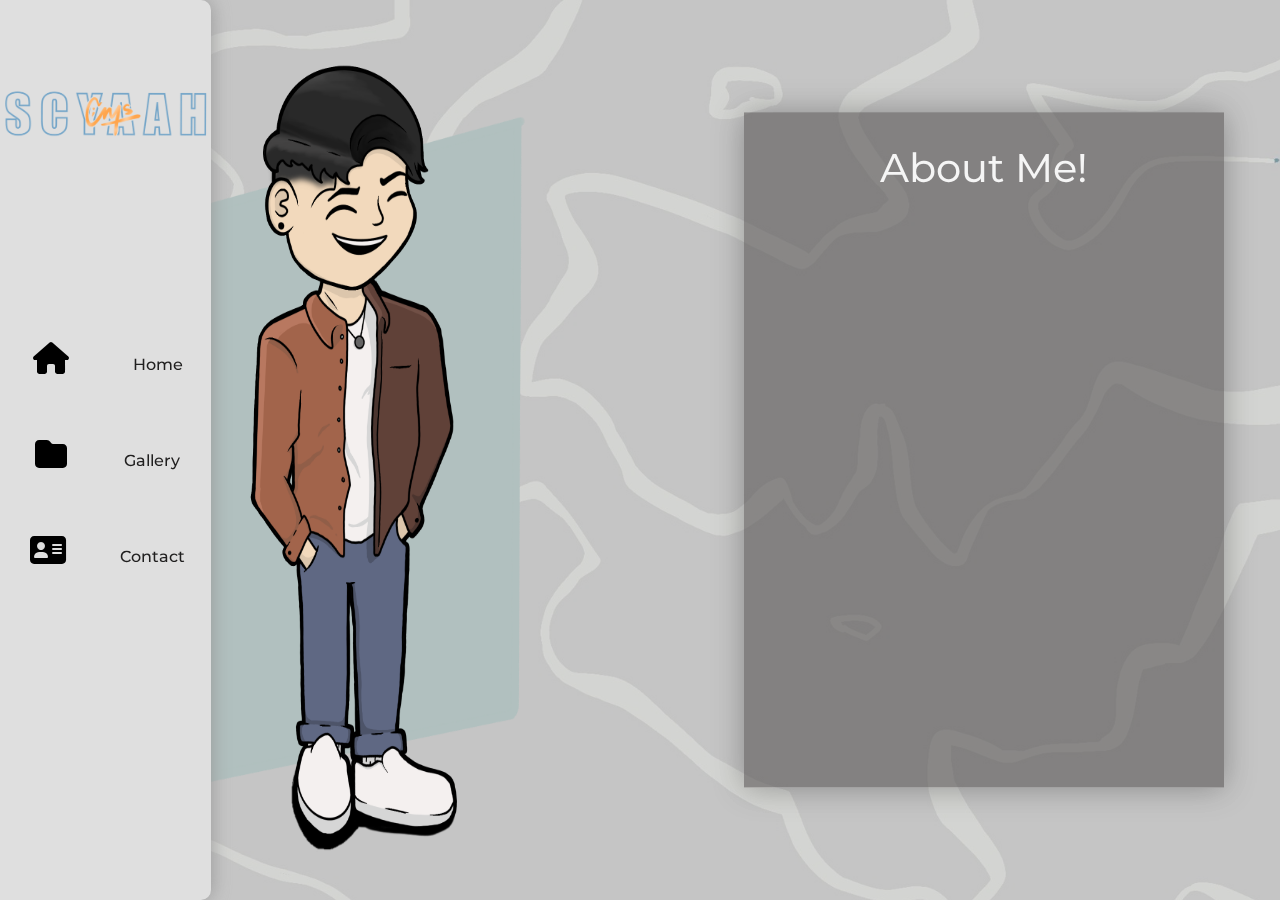
<file: index.html>
<!DOCTYPE html>
<html lang="en">

<head>
  <meta charset="UTF-8">
  <meta http-equiv="X-UA-Compatible" content="IE=edge">
  <meta name="viewport" content="width=device-width, initial-scale=1.0">
  <title>Scyaah | Home</title>
  <link rel="stylesheet" href="styles/style.css">
  <script src="app.js"></script>
  <link href="https://cdnjs.cloudflare.com/ajax/libs/font-awesome/6.1.0/css/all.min.css" rel="stylesheet">
  <link rel="icon" type="image/x-icon" href="images/home-page-images/portrait.png">
</head>

<body>

  <div class="main-menu">
    <img src="images/logo2.png" alt="" class="logo">
    <ul>
      <li class="menu-item"><i class="fas fa-home"></i><a href="index.html">Home</a></li>
      <li class="menu-item"><i class="fa-solid fa-folder"></i><a href="gallery.html">Gallery</a></li>
      <li class="menu-item"><i class="fa-solid fa-address-card"></i><a href="contact.html">Contact</a></li>
    </ul>
  </div>
  <main>
    <div class="wrapper">
      <div class="left-column">
        <img src="images/home-page-images/portrait.png" alt="" class="portrait">
      </div>
      <div class="right-column">
       <div class="hm-pg-right-column">
        <h4 class="header">
          About Me!
        </h4>
        <p class="about-info">
        </p>
       </div>
      </div>


    </div>
  </main>


</body>

</html>
</file>
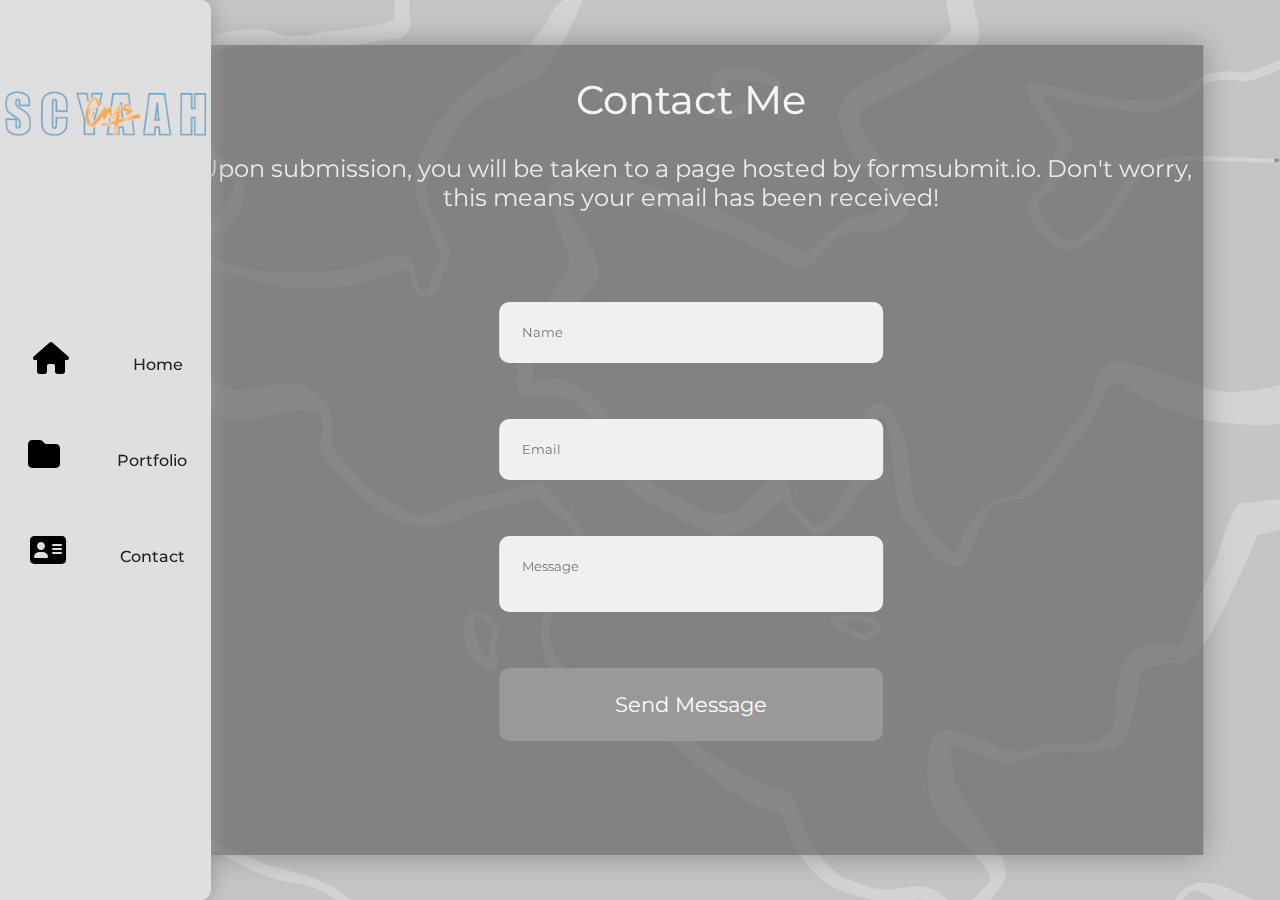
<file: contact.html>
<!DOCTYPE html>
<html lang="en">

<head>
  <meta charset="UTF-8">
  <meta http-equiv="X-UA-Compatible" content="IE=edge">
  <meta name="viewport" content="width=device-width, initial-scale=1.0">
  <title>Scyaah | Home</title>
  <link rel="stylesheet" href="styles/style.css">
  <script src="app.js"></script>
  <link href="https://cdnjs.cloudflare.com/ajax/libs/font-awesome/6.1.0/css/all.min.css" rel="stylesheet">
  <link rel="icon" type="image/x-icon" href="images/home-page-images/portrait.png">
</head>

<body>

  <div class="main-menu">
    <img src="images/logo2.png" alt="" class="logo">
    <ul>
      <li class="menu-item"><i class="fas fa-home"></i><a href="index.html">Home</a></li>
      <li class="menu-item"><i class="fa-solid fa-folder"></i><a href="gallery.html">Portfolio</a></li>
      <li class="menu-item"><i class="fa-solid fa-address-card"></i><a href="contact.html">Contact</a></li>
    </ul>
  </div>
  <main>
    <div class="wrapper">
      <div class="page-content">
        <h4 class="header">
          Contact Me
        </h4>
        <p class="contact-notice">*Upon submission, you will be taken to a page hosted by formsubmit.io. Don't worry, this means your email has been received!
        </p>
        
        <form action="https://formsubmit.io/send/crystagab@gmail.com">
          <input type="text" name="Name" placeholder="Name" required>
          <input type="email" name="Email" placeholder="Email" required>
          <textarea name="Message" placeholder="Message" required></textarea>
          <button type="submit" class="contact-submit">Send Message</button>
        </form>
      </div>
    </div>
  </main>


</body>

</html>
</file>
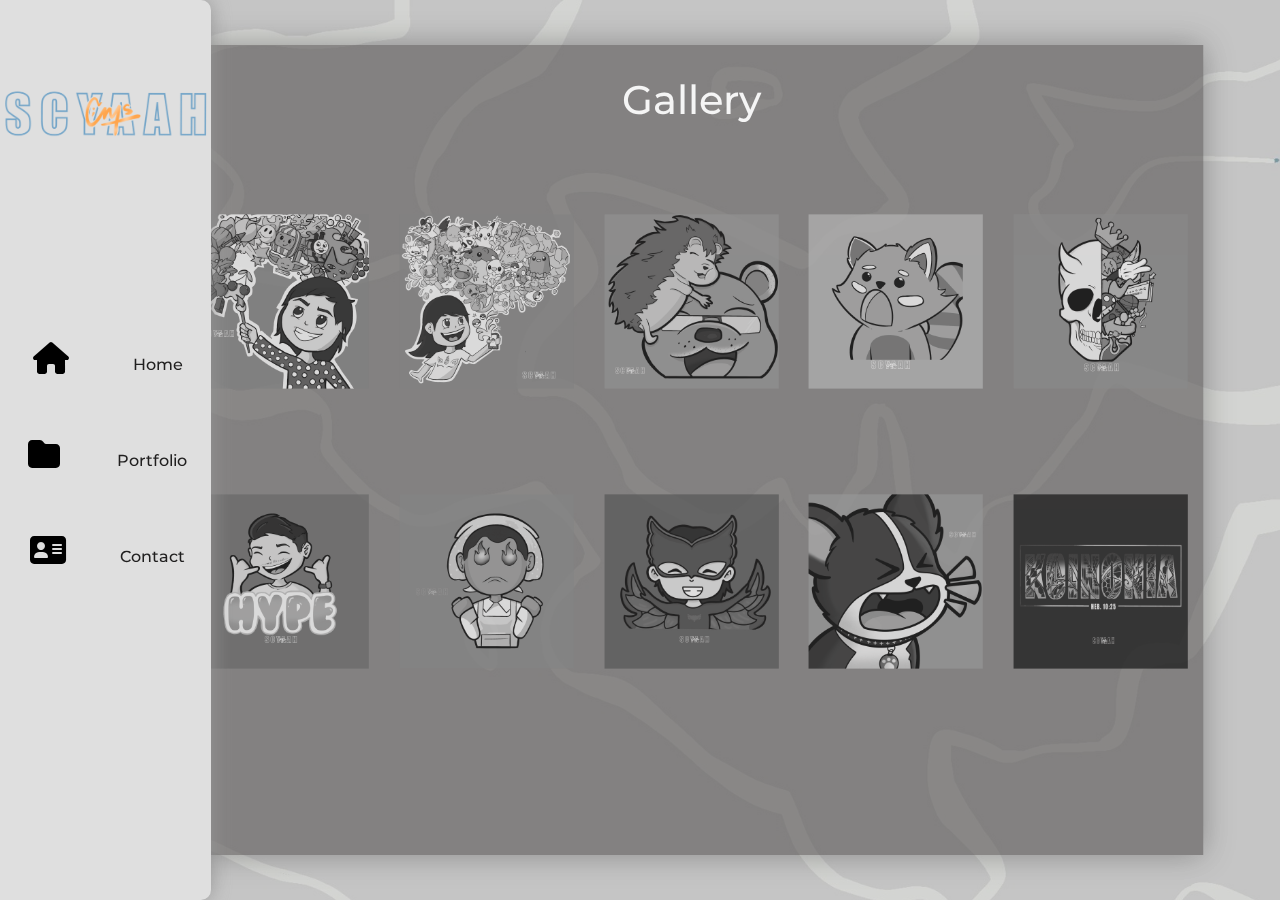
<file: gallery.html>
<!DOCTYPE html>
<html lang="en">
  <head>
    <meta charset="UTF-8" />
    <meta http-equiv="X-UA-Compatible" content="IE=edge" />
    <meta name="viewport" content="width=device-width, initial-scale=1.0" />
    <title>Scyaah | Home</title>
    <link rel="stylesheet" href="styles/style.css" />
    <script src="app.js"></script>
    <link
      href="https://cdnjs.cloudflare.com/ajax/libs/font-awesome/6.1.0/css/all.min.css"
      rel="stylesheet"
    />
    <link
      rel="icon"
      type="image/x-icon"
      href="images/home-page-images/portrait.png"
    />
  </head>

  <body>
    <div class="main-menu">
      <img src="images/logo2.png" alt="" class="logo" />
      <ul>
        <li class="menu-item">
          <i class="fas fa-home"></i><a href="index.html">Home</a>
        </li>
        <li class="menu-item">
          <i class="fa-solid fa-folder"></i
          ><a href="portfolio.html">Portfolio</a>
        </li>
        <li class="menu-item">
          <i class="fa-solid fa-address-card"></i
          ><a href="contact.html">Contact</a>
        </li>
      </ul>
    </div>
    <main>
      <div class="wrapper">
        <div class="page-content">
          <h4 class="gallery-header">
          Gallery
          </h4>
          <div class="row">
            <div class="container">
              <img src="images/Doodle commissions/doodle1.jpg" alt="" />
            </div>
            <div class="container">
              <img src="images/Doodle commissions/doodle2.jpg" alt="" />
            </div>
            <div class="container">
              <img src="images/Twitch- Discord/twitch1.jpg" alt="" />
            </div>
            <div class="container">
              <img src="images/Twitch- Discord/twitch2.jpg" alt="" />
            </div>
            <div class="container">
              <img src="images/Doodle commissions/doodle3.jpg" alt="" />
            </div>
          </div>
          <div class="row">
            <div class="container">
              <img src="images/Twitch- Discord/twitch6.jpg" alt="" />
            </div>
            <div class="container">
              <img src="images/Twitch- Discord/twitch7.jpg" alt="" />
            </div>
            <div class="container">
              <img src="images/Events/events1.jpg" alt="" />
            </div>
            <div class="container">
              <img src="images/Twitch- Discord/twitch5.jpg" alt="" />
            </div>
            <div class="container">
              <img src="images/home-page-images/home-image3.jpeg" alt="" />
            </div>
          </div>
        </div>
      </div>
    </main>
  </body>
</html>
</file>
<file: styles/style.css>
@import url("https://fonts.googleapis.com/css2?family=Montserrat:wght@300;400;500;700&display=swap");

* {
  box-sizing: border-box;
  margin: 0;
  padding: 0;
}

html,
body {
  height: 100%;
  font-family: "Montserrat", sans-serif;
  padding: 0;
}

body {
  background-image: url("../images/right-column-background.jpg");
  background-size: cover;
}

/* Side nav bar styling*/

.logo {
  width: 100%;
  padding-top: 5rem;
}

.main-menu {
  position: fixed;
  top: 0;
  left: 0;
  width: 5%;
  margin: auto;
  height: 100vh;
  text-align: center;
  background-color: rgb(223, 223, 223);
  border-top-right-radius: 10px;
  border-bottom-right-radius: 10px;
  overflow: hidden;
  white-space: nowrap;
  box-shadow: 0px 0px 20px #979797;
  transition: 0.37s ease;
  z-index: 1;
}

ul {
  padding-top: 10rem;
}

a {
  text-decoration: none;
  color: #201f1f;
  font-weight: 500;
}

.main-menu:hover {
  width: 16.5vw;
}

.main-menu .menu-item {
  padding: 1rem;
}

.main-menu .menu-item:hover {
  background-color: #d6d6d6;
  cursor: pointer;
}

.main-menu .menu-item .fas,
.fa-solid {
  font-size: 2rem;
  width: 2rem;
  padding-top: 1rem;
  padding-left: 0.3rem;
  padding-bottom: 1rem;
  padding-right: 100px;
}



.fa-folder {
  padding-right: 89px;
}

.fa-user {
  padding-right: 98px;
}

.fa-address-card {
  padding-right: 90px;
}

.wrapper {
  background-color: #adadad7c;
  position: fixed;
  width: 100%;
  height: 100%;
  top: 50%;
  left: 50%;
  -webkit-transform: translate(-50%, -50%);
  transform: translate(-50%, -50%);
}

/* Home Page Content Layout */

.wrapper .left-column {
  width: 50%;
  height: 100%;
  float: left;
}

.wrapper .left-column .portrait {
  width: 80%;
  height: 100%;
  transform: translateX(20%);
}

.wrapper .right-column {
  width: 50%;
  height: 100%;
  float: right;
}

/* Page Main Content */

.page-content {
  position: relative;
  background-color: rgba(82, 80, 80, 0.582);
  width: 80vw;
  height: 90vh;
  box-shadow: 0 0 30px rgba(0, 0, 0, 0.3);
  top: 50%;
  left: 50%;
  -webkit-transform: translate(-50%, -50%);
  transform: translate(-45%, -50%);
  overflow: hidden;
}

.hm-pg-right-column {
  position: relative;
  background-color: rgba(82, 80, 80, 0.582);
  width: 75%;
  height: 75%;
  box-shadow: 0 0 30px rgba(0, 0, 0, 0.3);
  top: 50%;
  left: 50%;
  -webkit-transform: translate(-50%, -50%);
  transform: translate(-45%, -50%);
  
  overflow-x: hidden;
}

.hm-pg-right-column .header {
  font-weight: 450;
  margin-top: 30px;
  font-size: 40px;
  text-align: center;
  color: rgb(245, 245, 245);
}

.hm-pg-right-column .about-info {
  color: rgb(236, 236, 236);
  text-align: center;
  font-size: 24px;
  margin-top: 50px;
  margin-left: 24px;
  margin-right: 24px;
  margin-bottom: 50px;
}

.wrapper .page-content .gallery-header {
  font-weight: 500;
  margin-top: 30px;
  
  font-size: 40px;
  text-align: center;
  color: rgb(245, 245, 245);
}

/* About Page Content */

.wrapper .page-content .header {
  font-weight: 450;
  margin-top: 30px;
  margin-bottom: 30px;
  font-size: 40px;
  text-align: center;
  color: rgb(245, 245, 245);
}

.paragraph-content {
  color: rgb(236, 236, 236);
  font-size: 31px;
  padding: 40px;
  text-align: center;
}

::-webkit-scrollbar {
  width: 10px;
}

::-webkit-scrollbar-track {
  background-color: rgba(224, 223, 223, 0.795);
  box-shadow: 0px 1px 2px rgba(224, 223, 223, 0.795);
  border-radius: 4px;
}

::-webkit-scrollbar-thumb {
  background: #888;
  border-radius: 4px;
}

::-webkit-scrollbar-thumb:hover {
  background: #555;
}

/* Contact Page Content */

form {
  display: flex;
  flex-direction: column;
  width: 24rem;
  gap: 1rem;
  align-self: center;
  margin: auto;
  margin-top: 50px;
}

input,
textarea {
  padding: 1.4rem;
  margin-top: 2.5rem;
  font-family: "Montserrat";
  border: none;
  border-radius: 10px;
  background-color: #f0f0f0;
}

textarea {
  resize: none;
}

input:focus,
textarea:focus {
  outline-style: ridge;
  outline-width: 3px;
}

.contact-notice {
  color: rgb(236, 236, 236);
  text-align: center;
  font-size: 24px;
  
}

.contact-submit {
  font-family: "Montserrat";
  margin-top: 2.5rem;
  font-size: 1.3rem;
  padding-top: 1.5rem;
  padding-bottom: 1.5rem;
  border: none;
  border-radius: 10px;
  background-color: rgb(153, 153, 153);
  color: rgb(253, 253, 253);
  transition: 0.3s;
}

.contact-submit:hover {
  cursor: pointer;
  background-color: rgb(189, 189, 189);
  color: rgb(36, 36, 36);
}

.row {
  display: flex;
}

.container {
  width: 20%;
  position: relative;
  transition: transform 500ms;
  display: block;
}

.container img {
  width: 100%;
  opacity: 1;
  height: auto;
  display: block;
  filter: grayscale(100%);
  transition: filter 0.25s ease-in-out;
  opacity: 0.75;
  margin-top: 75px;
  transform: scale(0.85);
}

.row .container:focus,
.row .container:hover {
  transform: scale(1.15);
  z-index: 1;
}

.container img:hover {
  filter: grayscale(0);
  box-shadow: 3px 5px 6px 2px rgb(131, 130, 130);
  opacity: 1;
}

@media only screen and (min-width: 2195px){

  .wrapper .page-content .gallery-header{
    font-size: 70px;
  }

  .fa-folder{
    padding-right: 99px;
  }
  .fa-address-card{
    padding-right: 97px;
  }

  .hm-pg-right-column .about-info{
    font-size: 34px;
  }
  .portrait{
    padding-left: 60px;
  }

  .wrapper .left-column .portrait{
    width: 1000px;
  }

  .wrapper .page-content .header{
    font-size: 80px;
  }

  .wrapper .page-content .contact-notice{
    font-size: 36px;
    margin-top: 40px;
  }

  input, textarea{
    font-size: 28px;
    width: 500px;
  }
  button{
    width: 500px;
    font-size: 32px;
    height: 150px;
  }

  form{
    margin-right: 775px;
  }

  a{
    font-size: 24px;
  }
}
</file>
